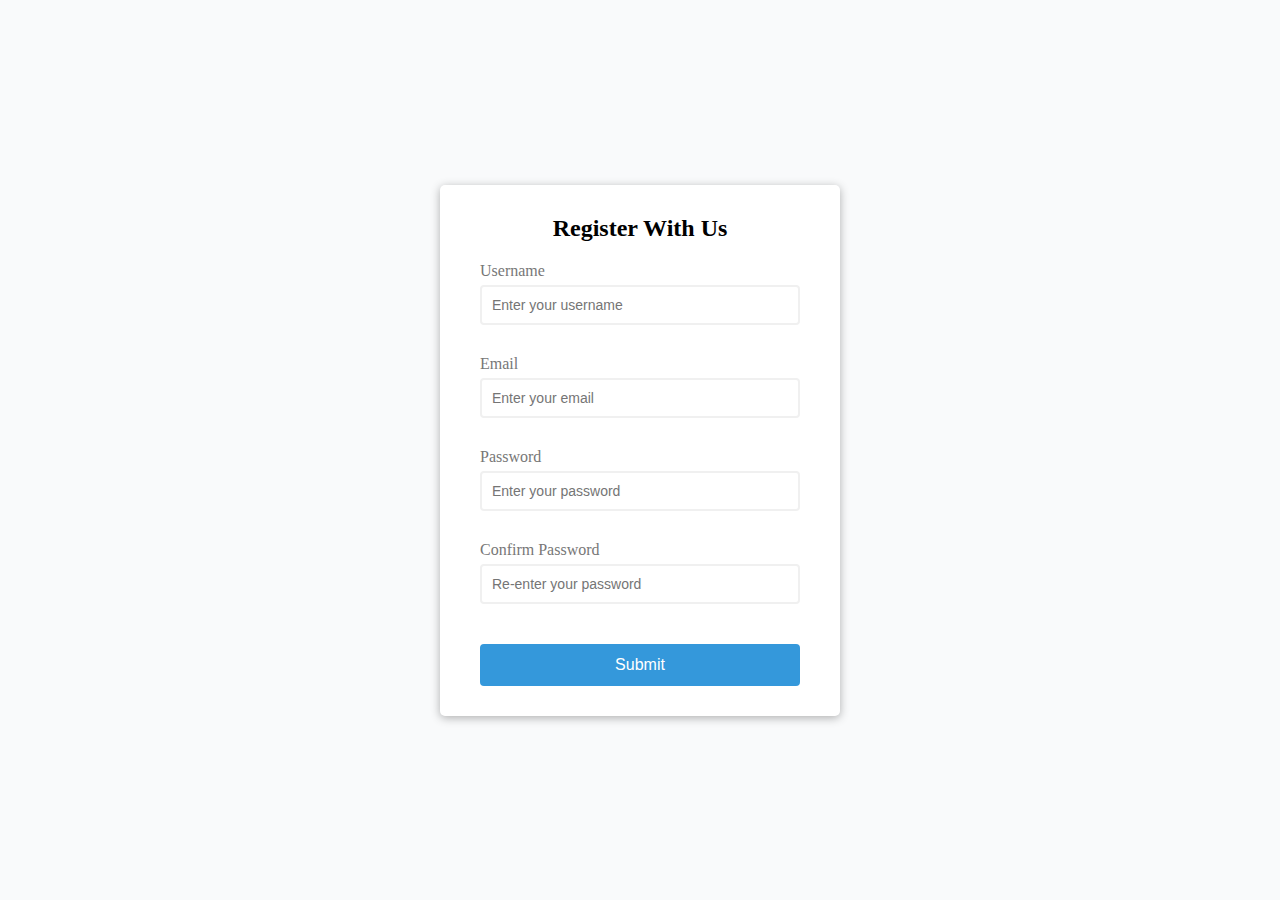
<file: FormValidator/index.html>
<!DOCTYPE html>
<html lang="en">
  <head>
    <meta charset="UTF-8" />
    <meta name="viewport" content="width=device-width, initial-scale=1.0" />
    <link rel="stylesheet" href="style.css" />
    <title>Form Validator</title>
  </head>
  <body>
    <div class="container">
      <form id="form" class="form">
        <h2>Register With Us</h2>
        <div class="form-control">
          <label for="username">Username</label>
          <input type="text" id="username" placeholder="Enter your username" />
          <small>Error message</small>
        </div>
        <div class="form-control">
          <label for="email">Email</label>
          <input type="text" id="email" placeholder="Enter your email" />
          <small>Error message</small>
        </div>
        <div class="form-control">
          <label for="password">Password</label>
          <input
            type="password"
            id="password"
            placeholder="Enter your password"
          />
          <small>Error message</small>
        </div>
        <div class="form-control">
          <label for="password2">Confirm Password</label>
          <input
            type="password"
            id="password2"
            placeholder="Re-enter your password"
          />
          <small>Error message</small>
        </div>
        <button>Submit</button>
      </form>
    </div>
    <script src="index.js"></script>
  </body>
</html>
</file>
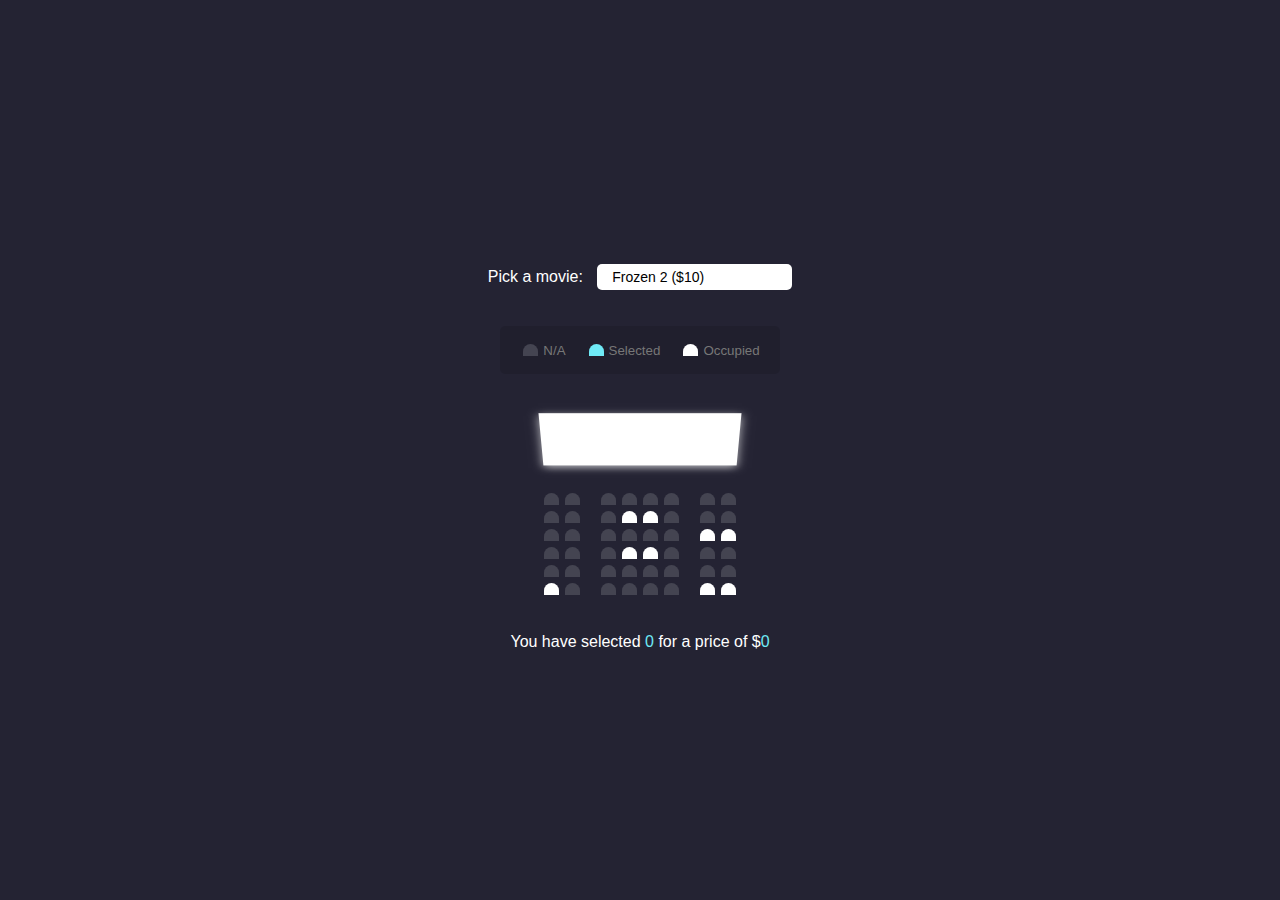
<file: MovieSeatBooking/index.html>
<!DOCTYPE html>
<html lang="en">
  <head>
    <meta charset="UTF-8" />
    <meta name="viewport" content="width=device-width, initial-scale=1.0" />
    <link rel="stylesheet" href="style.css" />
    <title>Movie Seat Booking</title>
  </head>
  <body>
    <div class="movie-container">
      <label>Pick a movie:</label>
      <select id="movie">
        <option value="10">Frozen 2 ($10)</option>
        <option value="12">Fast 9 ($12)</option>
        <option value="8">Hobbs and Shaw ($8)</option>
        <option value="9">Wonder Woman 1984 ($9)</option>
      </select>
    </div>

    <ul class="showcase">
      <li>
        <div class="seat"></div>
        <small>N/A</small>
      </li>
      <li>
        <div class="seat selected"></div>
        <small>Selected</small>
      </li>
      <li>
        <div class="seat occupied"></div>
        <small>Occupied</small>
      </li>
    </ul>

    <div class="container">
      <div class="screen"></div>

      <div class="row">
        <div class="seat"></div>
        <div class="seat"></div>
        <div class="seat"></div>
        <div class="seat"></div>
        <div class="seat"></div>
        <div class="seat"></div>
        <div class="seat"></div>
        <div class="seat"></div>
      </div>
      <div class="row">
        <div class="seat"></div>
        <div class="seat"></div>
        <div class="seat"></div>
        <div class="seat occupied"></div>
        <div class="seat occupied"></div>
        <div class="seat"></div>
        <div class="seat"></div>
        <div class="seat"></div>
      </div>
      <div class="row">
        <div class="seat"></div>
        <div class="seat"></div>
        <div class="seat"></div>
        <div class="seat"></div>
        <div class="seat"></div>
        <div class="seat"></div>
        <div class="seat occupied"></div>
        <div class="seat occupied"></div>
      </div>
      <div class="row">
        <div class="seat"></div>
        <div class="seat"></div>
        <div class="seat"></div>
        <div class="seat occupied"></div>
        <div class="seat occupied"></div>
        <div class="seat"></div>
        <div class="seat"></div>
        <div class="seat"></div>
      </div>
      <div class="row">
        <div class="seat"></div>
        <div class="seat"></div>
        <div class="seat"></div>
        <div class="seat"></div>
        <div class="seat"></div>
        <div class="seat"></div>
        <div class="seat"></div>
        <div class="seat"></div>
      </div>
      <div class="row">
        <div class="seat occupied"></div>
        <div class="seat"></div>
        <div class="seat"></div>
        <div class="seat"></div>
        <div class="seat"></div>
        <div class="seat"></div>
        <div class="seat occupied"></div>
        <div class="seat occupied"></div>
      </div>
    </div>

    <div class="text">
      <p class="text">
        You have selected <span id="count">0</span> for a price of $<span
          id="total"
          >0</span
        >
      </p>
    </div>
    <script src="index.js"></script>
  </body>
</html>
</file>
<file: FormValidator/style.css>
@import url("https://fonts.googleapis.com/css?family=Ubuntu&display=swap");

:root {
  --success-color: #23cc71;
  --error-color: #e74c3c;
}

* {
  box-sizing: border-box;
}

body {
  background-color: #f9fafb;
  font-family: "Ubunutu", "sans-serif";
  display: flex;
  align-items: center;
  justify-content: center;
  min-height: 100vh;
  margin: 0;
}

.container {
  background-color: #fff;
  border-radius: 5px;
  box-shadow: 0 2px 10px rgba(0, 0, 0, 0.3);
  width: 400px;
}

h2 {
  text-align: center;
  margin: 0 0 20px;
}

.form {
  padding: 30px 40px;
}

.form-control {
  margin-bottom: 10px;
  padding-bottom: 20px;
  position: relative;
}

.form-control label {
  color: #777;
  display: block;
  margin-bottom: 5px;
}

.form-control input {
  border: 2px solid #f0f0f0;
  border-radius: 4px;
  display: block;
  width: 100%;
  padding: 10px;
  font-size: 14px;
}

.form-control input:focus {
  outline: 0;
  border-color: #777;
}

.form-control.success input {
  border-color: var(--success-color);
}

.form-control.error input {
  border-color: var(--error-color);
}

.form-control small {
  color: var(--error-color);
  position: absolute;
  bottom: 0;
  left: 0;
  visibility: hidden;
}

.form-control.error small {
  visibility: visible;
}

.form button {
  cursor: pointer;
  background-color: #3498db;
  border: 2px solid #3498db;
  border-radius: 4px;
  color: #fff;
  display: block;
  font-size: 16px;
  padding: 10px;
  margin-top: 20px;
  width: 100%;
}
</file>
<file: MovieSeatBooking/style.css>
@import url("https://fonts.googleapis.com/css?family=Roboto+Mono&display=swap");

* {
  box-sizing: border-box;
}

body {
  background-color: #242333;
  color: #fff;
  display: flex;
  flex-direction: column;
  align-items: center;
  justify-content: center;
  height: 100vh;
  font-family: "Roboto-Mono", sans-serif;
  margin: 0;
}

.movie-container {
  margin: 20px 0;
}

.movie-container select {
  background-color: #fff;
  border: 0;
  border-radius: 5px;
  font-size: 14px;
  margin-left: 10px;
  padding: 5px 15px 5px 15px;
  -moz-appearance: none;
  -webkit-appearance: none;
  appearance: none;
}

.container {
  perspective: 1000px;
  margin-bottom: 30px;
}

.seat {
  background-color: #444451;
  height: 12px;
  width: 15px;
  margin: 3px;
  border-top-left-radius: 10px;
  border-top-right-radius: 10px;
}

.seat.selected {
  background-color: #6feaf6;
}

.seat.occupied {
  background-color: #fff;
}

.seat:nth-of-type(2) {
  margin-right: 18px;
}

.seat:nth-last-of-type(2) {
  margin-left: 18px;
}

.seat:not(.ocupied):hover {
  cursor: pointer;
  transform: scale(1.2);
}

.showcase .seat:not(.ocupied):hover {
  cursor: default;
  transform: scale(1);
}

.showcase {
  background: rgba(0, 0, 0, 0.1);
  padding: 5px 10px;
  border-radius: 5px;
  color: #777;
  list-style-type: none;
  display: flex;
  justify-content: space-between;
}

.showcase li {
  display: flex;
  align-items: center;
  justify-content: center;
  margin: 10px;
}

.showcase li small {
  margin-left: 2px;
}

.row {
  display: flex;
}

.screen {
  background-color: #fff;
  height: 70px;
  width: 100%;
  margin: 15px 0;
  transform: rotateX(-45deg);
  box-shadow: 0 3px 10px rgba(255, 255, 255, 0.7);
}

p.text {
  margin: 5px 0;
}

p.text span {
  color: #6feaf6;
}
</file>
